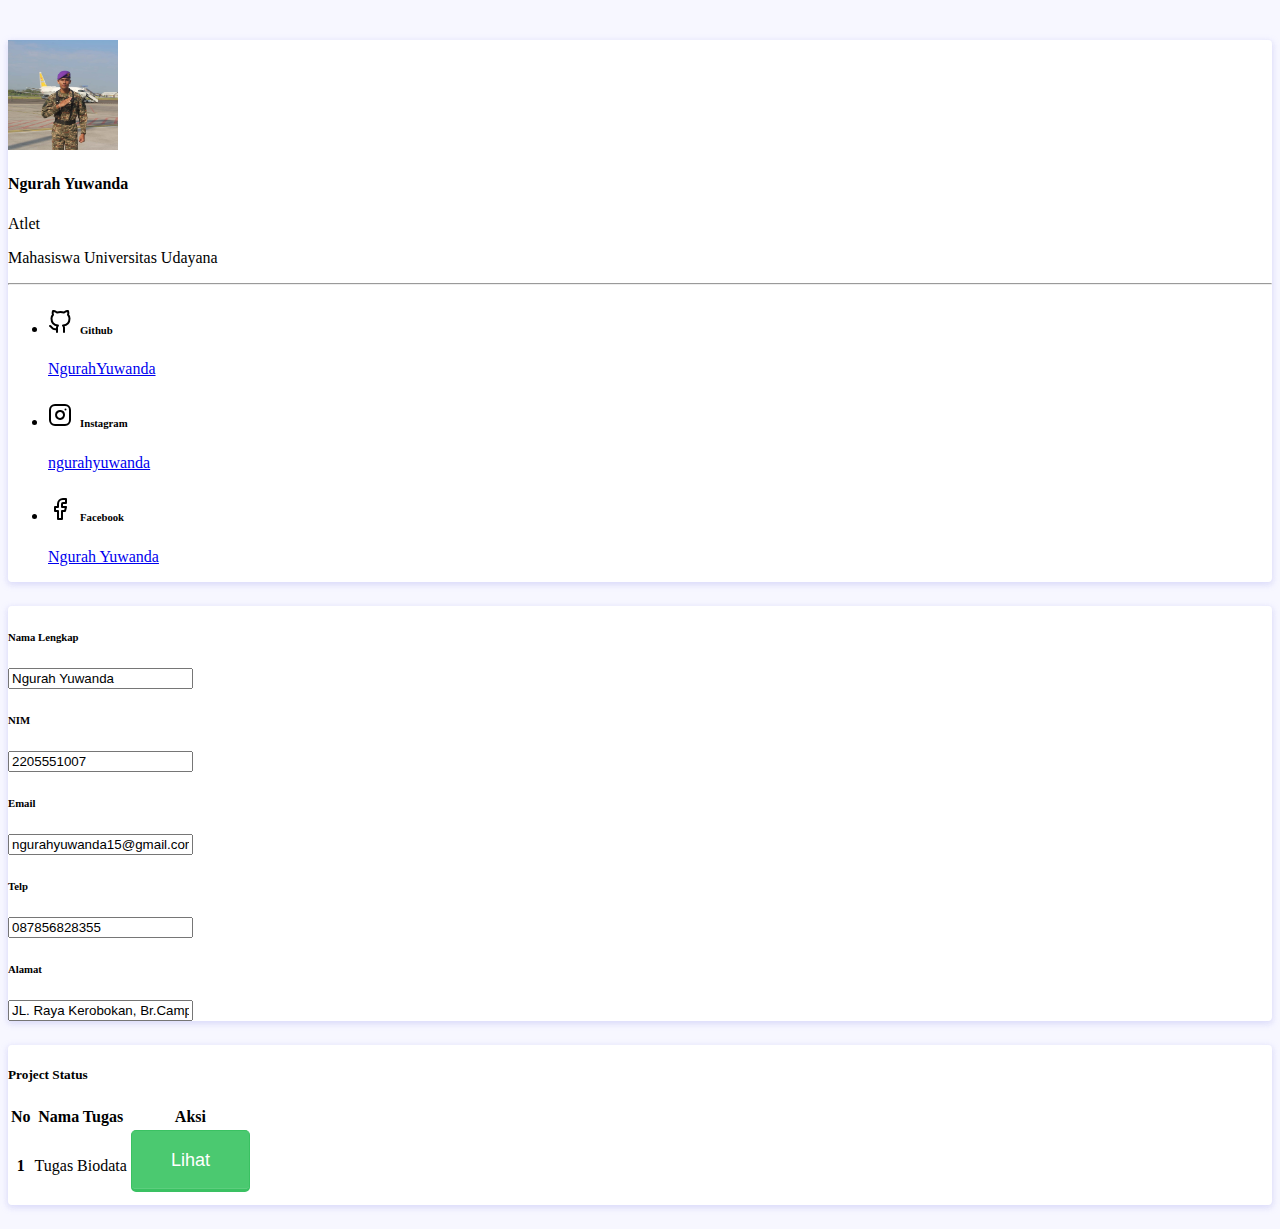
<file: index.html>
<!DOCTYPE html>
<html lang="en">
  <head>
    <!-- Required meta tags -->
    <meta charset="utf-8" />
    <meta name="viewport" content="width=device-width, initial-scale=1" />

    <!-- Bootstrap CSS -->
    <link href="https://cdn.jsdelivr.net/npm/bootstrap@5.0.2/dist/css/bootstrap.min.css" rel="stylesheet" integrity="sha384-EVSTQN3/azprG1Anm3QDgpJLIm9Nao0Yz1ztcQTwFspd3yD65VohhpuuCOmLASjC" crossorigin="anonymous" />
    <link rel="stylesheet" href="style.css" />

    <title>Portofolio</title>
  </head>
  <body>
    <div class="container">
      <div class="main-body">
        <div class="row">
          <div class="col-lg-4">
            <div class="card">
              <div class="card-body">
                <div class="d-flex flex-column align-items-center text-center">
                  <img src="img/LINE_ALBUM_Sertijab Komandan Lanud I Gusti Ngurah Rai_230725_30.jpg" alt="Admin" class="rounded-circle p-1 bg-primary" width="110" />
                  <div class="mt-3">
                    <h4>Ngurah Yuwanda</h4>
                    <p class="text-secondary mb-1">Atlet</p>
                    <p class="text-muted font-size-sm">Mahasiswa Universitas Udayana</p>
                  </div>
                </div>
                <hr class="my-4" />
                <ul class="list-group list-group-flush">
                  <li class="list-group-item d-flex justify-content-between align-items-center flex-wrap">
                    <h6 class="mb-0">
                      <svg
                        xmlns="http://www.w3.org/2000/svg"
                        width="24"
                        height="24"
                        viewBox="0 0 24 24"
                        fill="none"
                        stroke="currentColor"
                        stroke-width="2"
                        stroke-linecap="round"
                        stroke-linejoin="round"
                        class="feather feather-github me-2 icon-inline"
                      >
                        <path
                          d="M9 19c-5 1.5-5-2.5-7-3m14 6v-3.87a3.37 3.37 0 0 0-.94-2.61c3.14-.35 6.44-1.54 6.44-7A5.44 5.44 0 0 0 20 4.77 5.07 5.07 0 0 0 19.91 1S18.73.65 16 2.48a13.38 13.38 0 0 0-7 0C6.27.65 5.09 1 5.09 1A5.07 5.07 0 0 0 5 4.77a5.44 5.44 0 0 0-1.5 3.78c0 5.42 3.3 6.61 6.44 7A3.37 3.37 0 0 0 9 18.13V22"
                        ></path></svg
                      >Github
                    </h6>
                    <a href="https://github.com/NgurahYuwanda">NgurahYuwanda</a>
                  </li> 
                  <li class="list-group-item d-flex justify-content-between align-items-center flex-wrap">
                    <h6 class="mb-0">
                      <svg
                        xmlns="http://www.w3.org/2000/svg"
                        width="24"
                        height="24"
                        viewBox="0 0 24 24"
                        fill="none"
                        stroke="currentColor"
                        stroke-width="2"
                        stroke-linecap="round"
                        stroke-linejoin="round"
                        class="feather feather-instagram me-2 icon-inline text-danger"
                      >
                        <rect x="2" y="2" width="20" height="20" rx="5" ry="5"></rect>
                        <path d="M16 11.37A4 4 0 1 1 12.63 8 4 4 0 0 1 16 11.37z"></path>
                        <line x1="17.5" y1="6.5" x2="17.51" y2="6.5"></line></svg
                      >Instagram
                    </h6>
                    <a href="https://www.instagram.com/ngurahyuwanda/">ngurahyuwanda</a>
                  </li>
                  <li class="list-group-item d-flex justify-content-between align-items-center flex-wrap">
                    <h6 class="mb-0">
                      <svg
                        xmlns="http://www.w3.org/2000/svg"
                        width="24"
                        height="24"
                        viewBox="0 0 24 24"
                        fill="none"
                        stroke="currentColor"
                        stroke-width="2"
                        stroke-linecap="round"
                        stroke-linejoin="round"
                        class="feather feather-facebook me-2 icon-inline text-primary"
                      >
                        <path d="M18 2h-3a5 5 0 0 0-5 5v3H7v4h3v8h4v-8h3l1-4h-4V7a1 1 0 0 1 1-1h3z"></path></svg
                      >Facebook
                    </h6>
                    <a href="https://www.facebook.com/ngurah.yuwanda">Ngurah Yuwanda</a>
                  </li>
                </ul>
              </div>
            </div>
          </div>
          <div class="col-lg-8">
            <div class="card">
              <div class="card-body">
                <div class="row mb-3">
                  <div class="col-sm-3">
                    <h6 class="mb-0">Nama Lengkap</h6>
                  </div>
                  <div class="col-sm-9 text-secondary">
                    <input type="text" class="form-control" value="Ngurah Yuwanda" />
                  </div>
                </div>
                <div class="row mb-3">
                  <div class="col-sm-3">
                    <h6 class="mb-0">NIM</h6>
                  </div>
                  <div class="col-sm-9 text-secondary">
                    <input type="text" class="form-control" value="2205551007">
                  </div>
                </div>
                <div class="row mb-3">
                  <div class="col-sm-3">
                    <h6 class="mb-0">Email</h6>
                  </div>
                  <div class="col-sm-9 text-secondary">
                    <input type="text" class="form-control" value="ngurahyuwanda15@gmail.com" />
                  </div>
                </div>
                <div class="row mb-3">
                  <div class="col-sm-3">
                    <h6 class="mb-0">Telp</h6>
                  </div>
                  <div class="col-sm-9 text-secondary">
                    <input type="text" class="form-control" value="087856828355" />
                  </div>
                </div>
                <div class="row mb-3">
                  <div class="col-sm-3">
                    <h6 class="mb-0">Alamat</h6>
                  </div>
                  <div class="col-sm-9 text-secondary">
                    <input type="text" class="form-control" value="JL. Raya Kerobokan, Br.Campuan, Badung, Bali" />
                  </div>
                </div>
                <div class="row">
                  <div class="col-sm-3"></div>
                  <div class="col-sm-9 text-secondary"></div>
                </div>
              </div>
            </div>
            <div class="row">
              <div class="col-sm-12">
                <div class="card">
                  <div class="card-body">
                    <h5 class="d-flex align-items-center mb-3">Project Status</h5>
                    <table class="table table-hover">
                      <thead>
                        <tr>
                          <th scope="col">No</th>
                          <th scope="col">Nama Tugas</th>
                          <th scope="col">Aksi</th>
                        </tr>
                      </thead>
                      <tbody>
                        <tr>
                          <th scope="row">1</th>
                          <td> Tugas Biodata</td>
                          <td><button type="button" class="btn btn-outline-primary" onclick="document.location='home.html'">Lihat</button></td>
                        </tr>
                      </tbody>
                    </table>
                    </div>
                  </div>
                </div>
              </div>
            </div>
          </div>
        </div>
      </div>
    </div>
    <script src="https://cdn.jsdelivr.net/npm/bootstrap@5.0.2/dist/js/bootstrap.bundle.min.js" integrity="sha384-MrcW6ZMFYlzcLA8Nl+NtUVF0sA7MsXsP1UyJoMp4YLEuNSfAP+JcXn/tWtIaxVXM" crossorigin="anonymous"></script>
  </body>
</html>
</file>
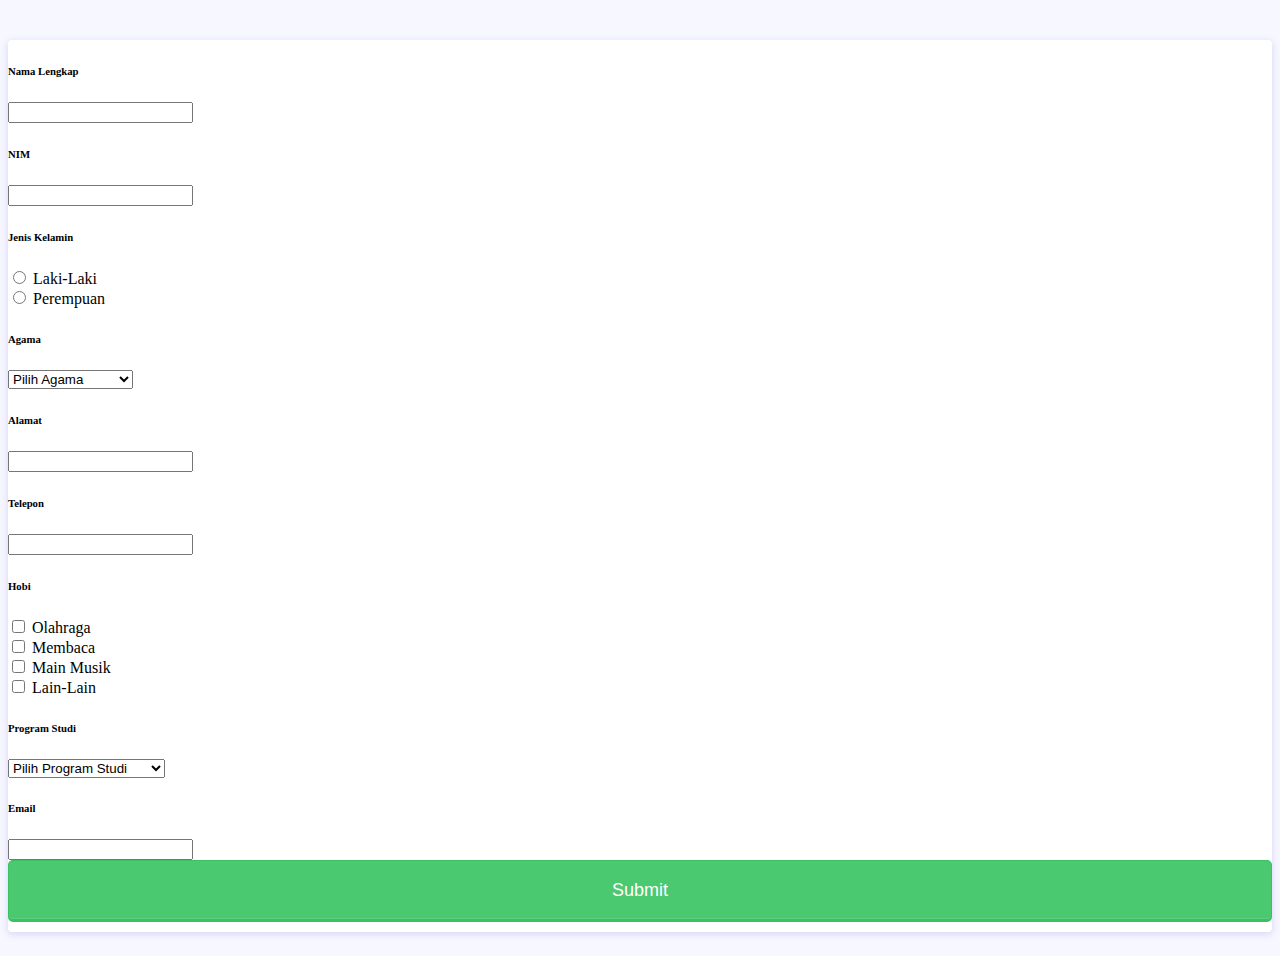
<file: home.html>
<!DOCTYPE html>
<html lang="en">
  <head>
    <!-- Required meta tags -->
    <meta charset="utf-8" />
    <meta name="viewport" content="width=device-width, initial-scale=1" />

    <!-- Bootstrap CSS -->
    <link href="https://cdn.jsdelivr.net/npm/bootstrap@5.0.2/dist/css/bootstrap.min.css" rel="stylesheet" integrity="sha384-EVSTQN3/azprG1Anm3QDgpJLIm9Nao0Yz1ztcQTwFspd3yD65VohhpuuCOmLASjC" crossorigin="anonymous" />
    <link rel="stylesheet" href="style.css" />
    <title>Form Data Diri</title>
    <script src="TugasJavascript.js"></script>
  </head>
  <body>
    <link href="https://cdn.jsdelivr.net/npm/bootstrap@5.0.2/dist/css/bootstrap.min.css" rel="stylesheet" integrity="sha384-EVSTQN3/azprG1Anm3QDgpJLIm9Nao0Yz1ztcQTwFspd3yD65VohhpuuCOmLASjC" crossorigin="anonymous" />
    <div class="container">
        <div class="card">
          <div class="card-body">
            <form onsubmit="return validateForm()">
              <div class="row mb-3">
                <div class="col-sm-3">
                  <h6 class="mb-0">Nama Lengkap</h6>
                </div>
                <div class="col-sm-9 text-secondary">
                  <input type="text" 
                  id="nama" 
                  class="form-control" 
                  required
                  />
                </div>
              </div>
              <div class="row mb-3">
                <div class="col-sm-3">
                  <h6 class="mb-0">NIM</h6>
                </div>
                <div class="col-sm-9 text-secondary">
                  <input type="text" 
                  id="nim" 
                  class="form-control" 
                  pattern="[0-9]{10}" 
                  title="Kolom NIM hanya bisa di isi angka dan harus terdiri dari 10 digit."
                  required
                  />
                </div>
              </div>
              <div class="row mb-3">
                <div class="col-sm-3">
                  <h6 class="mb-0">Jenis Kelamin</h6>
                </div>
                <div class="col-sm-9 text-secondary">
                  <div class="form-check form-check-inline">
                    <input class="form-check-input" 
                    type="radio" 
                    name="jenis_kelamin" 
                    id="laki-laki" 
                    value="Laki-Laki" 
                    required 
                    />
                    <label class="form-check-label" for="inlineRadio1">Laki-Laki</label>
                  </div>
                  <div class="form-check form-check-inline">
                    <input class="form-check-input" 
                    type="radio" 
                    name="jenis_kelamin" 
                    id="perempuan" 
                    value="Perempuan" 
                    required
                    />
                    <label class="form-check-label" for="inlineRadio1">Perempuan</label>
                  </div>
                </div>
              </div>
              <div class="row mb-3">
                <div class="col-sm-3">
                  <h6 class="mb-0">Agama</h6>
                </div>
                <div class="col-sm-9">
                  <select type="text" id="agama" name="agama" class="form-select" aria-label="Default selectexample">
                    <option selected>Pilih Agama</option>
                    <option value="Hindu">Hindu</option>
                    <option value="Islam">Islam</option>
                    <option value="Kristen Protestan">Kristen Protestan</option>
                    <option value="Kristen Katolik">Kristen Katolik</option>
                    <option value="Buddha">Buddha</option>
                    <option value="Khonghucu">Khonghucu</option>
                  </select>
                </div>
              </div>
              <div class="row mb-3">
                <div class="col-sm-3">
                  <h6 class="mb-0">Alamat</h6>
                </div>
                <div class="col-sm-9 text-secondary">
                  <input type="text" 
                  class="form-control" 
                  id="alamat"
                  name="alamat"
                  required
                  />
                </div>
              </div>
              <div class="row mb-3">
                <div class="col-sm-3">
                  <h6 class="mb-0">Telepon</h6>
                </div>
                <div class="col-sm-9 text-secondary">
                  <input type="text"
                  id="telp" name="telp" 
                  class="form-control"
                  pattern="[0-9]+"
                  title="No telepon hanya bisa di isi angka"
                  required
                  />
                </div>
              </div>
              <div class="row mb-3">
                <div class="col-sm-3">
                  <h6 class="mb-0">Hobi</h6>
                </div>
                <div class="col-sm-9 text-secondary">
                  <div class="form-check form-check-inline">
                    <input class="form-check-input" type="checkbox" value="Olahraga" id="olahraga" />
                    <label class="form-check-label" for="inline CheckDefault"> Olahraga </label>
                  </div>
                  <div class="form-check form-check-inline">
                    <input class="form-check-input" type="checkbox" value="Membaca" id="membaca" />
                    <label class="form-check-label" for="inline CheckDefault"> Membaca </label>
                  </div>
                  <div class="form-check form-check-inline">
                    <input class="form-check-input" type="checkbox" value="Main Musik" id="main_musik" />
                    <label class="form-check-label" for="inline CheckDefault"> Main Musik </label>
                  </div>
                  <div class="form-check form-check-inline">
                    <input class="form-check-input" type="checkbox" value="Lain-Lain" id="lain_lain" />
                    <label class="form-check-label" for="inline CheckDefault"> Lain-Lain </label>
                  </div>
                </div>
              </div>
              <div class="row mb-3">
                <div class="col-sm-3">
                  <h6 class="mb-0">Program Studi</h6>
                </div>
                <div class="col-sm-9">
                  <select type="text" id="prodi" name="prodi" class="form-select" aria-label="Default selectexample">
                    <option selected>Pilih Program Studi</option>
                    <option value="S1 Teknologi Informasi">S1 Teknologi Informasi</option>
                    <option value="S1 Teknik Sipir">S1 Teknik Sipir</option>
                    <option value="S1 Teknik Mesin">S1 Teknik Mesin</option>
                    <option value="S1 Teknik Elektro">S1 Teknik Elektro</option>
                    <option value="S1 Teknik Arsitektur">S1 Teknik Arsitektur</option>
                    <option value="S1 Teknik Industri">S1 Teknik Industri</option>
                    <option value="S1 Teknik Lingkungan">S1 Teknik Lingkungan</option>
                  </select>
                </div>
              </div>
              <div class="row mb-3">
                <div class="col-sm-3">
                  <h6 class="mb-0">Email</h6>
                </div>
                <div class="col-sm-9 text-secondary">
                  <input type="text"
                  id="email"
                  name="email"
                  class="form-control" 
                  required
                  />
                </div>
              </div>
              <div class="row">
                <div class="col-sm-3"></div>
                <div class="col-sm-9 text-secondary"></div>
              </div>
              <button name="submit" type="submit" class="btn btn-success" target="_blank">Submit</button>
            </form>
          </div>
        </div>
      </>
    </div>
    <script src="https://cdn.jsdelivr.net/npm/bootstrap@5.0.2/dist/js/bootstrap.bundle.min.js" integrity="sha384-MrcW6ZMFYlzcLA8Nl+NtUVF0sA7MsXsP1UyJoMp4YLEuNSfAP+JcXn/tWtIaxVXM" crossorigin="anonymous"></script>
    <script src="TugasJavascript.js"></script>
  </body>
</html>
</file>
<file: style.css>
body {
  background: #f7f7ff;
  margin-top: 20px;
}
.card {
  position: relative;
  display: flex;
  flex-direction: column;
  min-width: 0;
  word-wrap: break-word;
  background-color: #fff;
  background-clip: border-box;
  border: 0 solid transparent;
  border-radius: 0.25rem;
  margin-bottom: 1.5rem;
  box-shadow: 0 2px 6px 0 rgb(218 218 253 / 65%), 0 2px 6px 0 rgb(206 206 238 / 54%);
}
.me-2 {
  margin-right: 0.5rem !important;
}

/* Style Home */
.container {
  margin-top: 40px;
}
button {
  padding: 19px 39px 18px 39px;
  color: #fff;
  background-color: #4bc970;
  font-size: 18px;
  text-align: center;
  font-style: normal;
  border-radius: 5px;
  width: 100%;
  border: 1px solid #3ac162;
  border-width: 1px 1px 3px;
  box-shadow: 0 -1px 0 rgba(255, 255, 255, 0.1) inset;
  margin-bottom: 10px;
}
/* Akhir Style Home */
</file>
